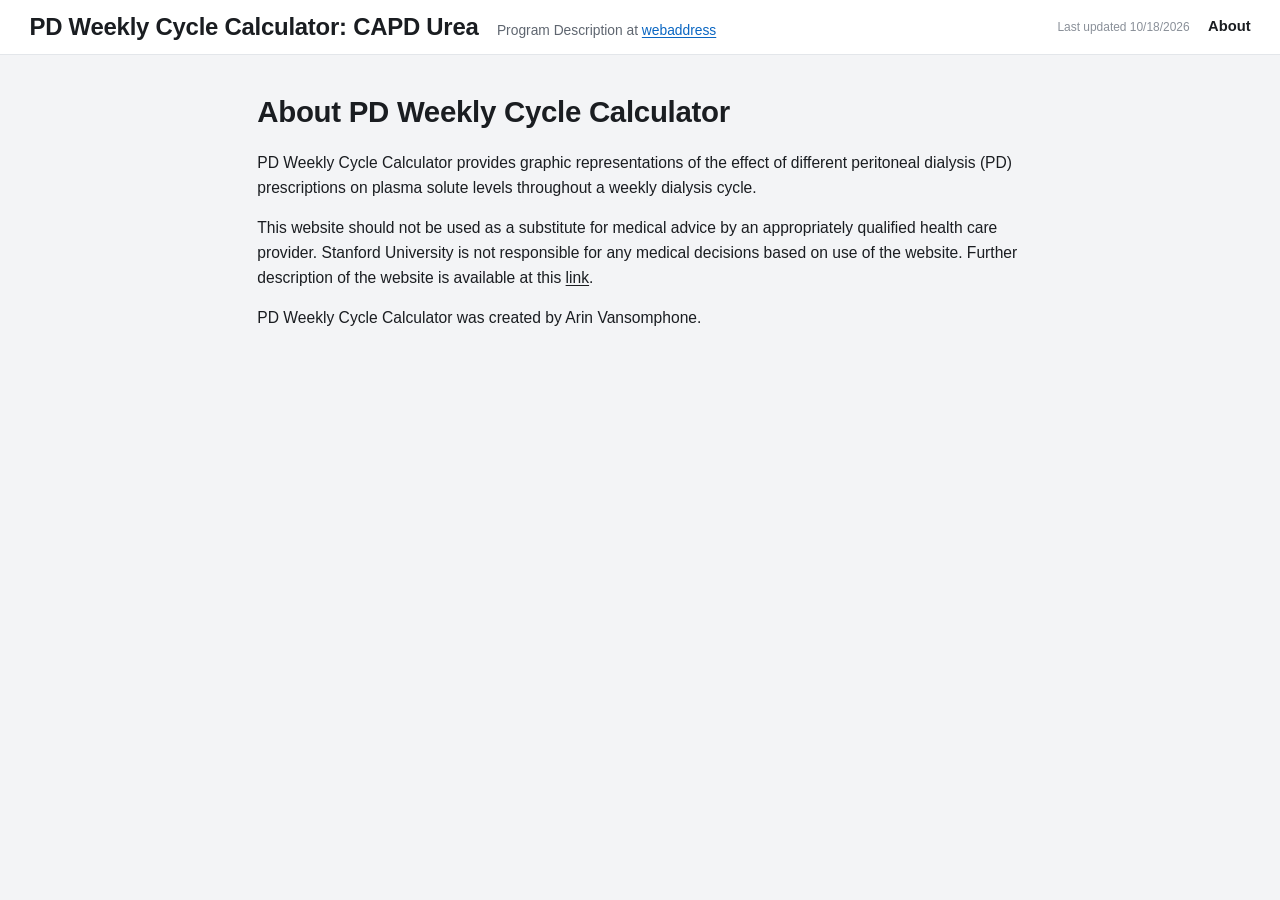
<file: about.html>
<!DOCTYPE html>
<html lang="en">
<head>
    <meta charset="UTF-8">
    <meta name="viewport" content="width=device-width, initial-scale=1.0">
    <title>About - PD Weekly Cycle Calculator</title>
    <link rel="stylesheet" href="site.css">
    <style>
        /* Shared tokens, text scaling, reset and header live in site.css. */
        main {
            flex: 1;
            width: 100%;
            max-width: 56rem;
            margin: 0 auto;
            padding: 2.5rem 2rem;
        }

        main h1 {
            font-size: 2rem;
            font-weight: 650;
            letter-spacing: -0.01em;
            margin-bottom: 1.25rem;
        }

        main p {
            font-size: 1.0625rem;
            line-height: 1.6;
            margin-bottom: 1rem;
        }

        main a {
            color: inherit;
            text-decoration: underline;
            text-underline-offset: 2px;
        }

        main a:hover {
            color: var(--accent);
        }
    </style>
</head>
<body>
    <header>
        <div class="title-block">
            <a href="index.html" class="site-title">PD Weekly Cycle Calculator: CAPD Urea</a>
            <p class="description">Program Description at <a href="#">webaddress</a></p>
        </div>
        <div class="header-meta">
            <span class="updated">Last updated 10/18/2026</span>
            <a href="about.html" class="nav-link" aria-current="page">About</a>
        </div>
    </header>

    <main>
        <h1>About PD Weekly Cycle Calculator</h1>

        <p>PD Weekly Cycle Calculator provides graphic representations of the effect of different peritoneal dialysis (PD) prescriptions on plasma solute levels throughout a weekly dialysis cycle.</p>

        <p>This website should not be used as a substitute for medical advice by an appropriately qualified health care provider. Stanford University is not responsible for any medical decisions based on use of the website. Further description of the website is available at this <a href="#">link</a>.</p>

        <p>PD Weekly Cycle Calculator was created by Arin Vansomphone.</p>
    </main>
</body>
</html>
</file>
<file: site.css>
/* Shared by index.html and about.html: design tokens, text scaling, reset, and the site header.
   Page-specific layout stays in each page's own <style>. */

/* ---------- Design tokens ----------
   Every size is in rem, so the root font size below scales the whole page. It tracks window
   height (and width, so wide-but-short windows stay in bounds) — that is what keeps all four
   calculator boxes on one screen with no scrolling, on any display. The 1.9vh / 1.15vw factors
   were tuned by measurement on index.html; re-measure before changing them. */
:root {
    --text: #1a1d21;
    --muted: #5f6670;
    --faint: #8a9099;
    --border: #e3e6ea;
    --bg: #f3f4f6;
    --surface: #ffffff;
    --accent: #0a66c2;
    --accent-hover: #084f96;
    --radius: 0.875rem;
    --gap: 1rem;          /* between boxes */
    --pad-x: 1.5rem;      /* inside boxes */
    --pad-y: 1.25rem;
    --font: -apple-system, BlinkMacSystemFont, 'Segoe UI', Arial, sans-serif;
}

html {
    font-size: clamp(11px, min(1.9vh, 1.15vw), 23px);
}

* {
    margin: 0;
    padding: 0;
    box-sizing: border-box;
}

html, body {
    height: 100%;
}

body {
    font-family: var(--font);
    font-size: 1rem;
    line-height: 1.35;
    color: var(--text);
    background-color: var(--bg);
    display: flex;
    flex-direction: column;
}

/* ---------- Header ---------- */
header {
    background-color: var(--surface);
    border-bottom: 1px solid var(--border);
    padding: 0.875rem 2rem;
    display: flex;
    align-items: center;
    justify-content: space-between;
    gap: 1.5rem;
}

.title-block {
    display: flex;
    align-items: baseline;
    gap: 1.25rem;
    flex-wrap: wrap;
}

.site-title {
    display: block;
    line-height: 1.2;
    font-size: 1.625rem;
    font-weight: 650;
    letter-spacing: -0.01em;
    color: var(--text);
    text-decoration: none;
}

/* index.html wraps the title in an <h1>; keep it from adding its own size or margin */
header h1 {
    font-size: inherit;
    font-weight: inherit;
    line-height: inherit;
}

.description {
    font-size: 0.9375rem;
    color: var(--muted);
}

.description a {
    color: var(--accent);
    text-decoration: underline;
    text-underline-offset: 2px;
}

.description a:hover {
    color: var(--accent-hover);
}

.site-title:hover,
.nav-link:hover {
    color: var(--accent);
}

.header-meta {
    display: flex;
    align-items: baseline;
    gap: 1.25rem;
    white-space: nowrap;
}

.updated {
    font-size: 0.8125rem;
    color: var(--faint);
}

.nav-link {
    color: var(--text);
    text-decoration: none;
    font-size: 1rem;
    font-weight: 500;
}

.nav-link[aria-current="page"] {
    font-weight: 600;
}

@media (max-height: 560px), (max-width: 900px) {
    html { font-size: 15px; }
    header { flex-wrap: wrap; }
}
</file>
